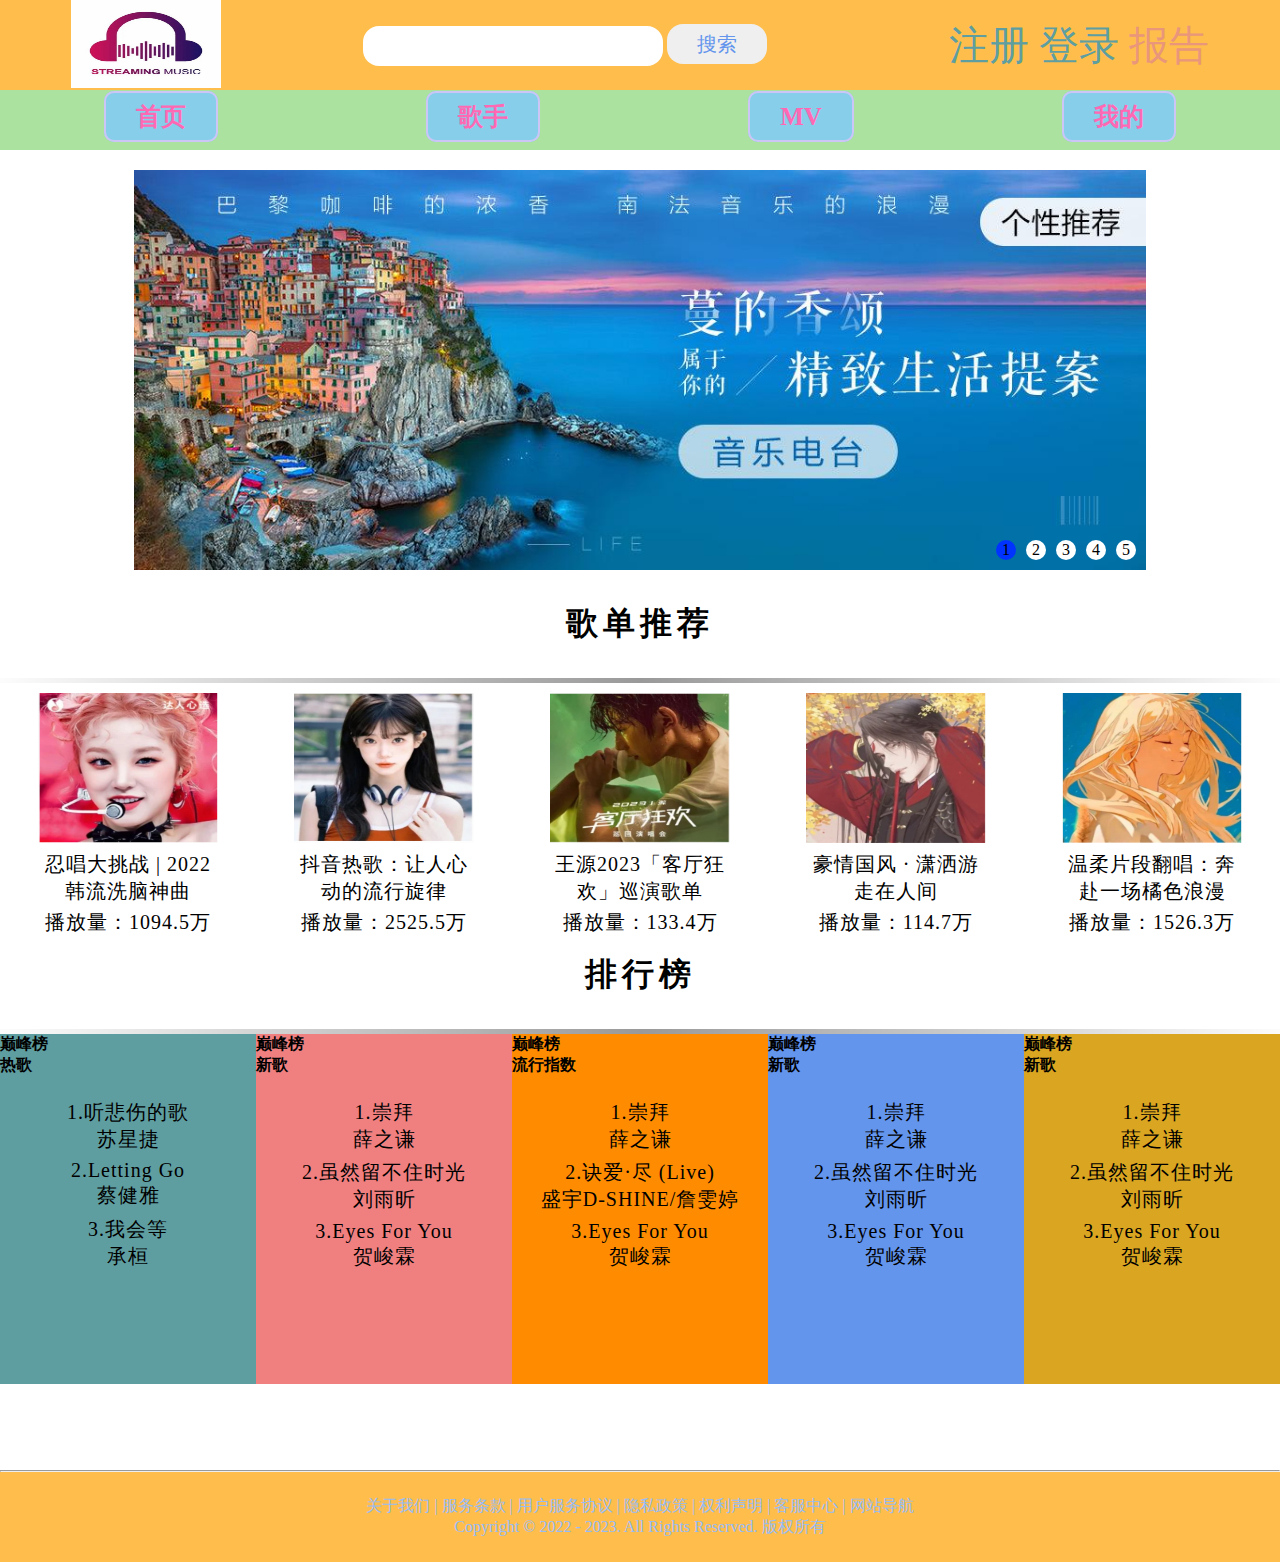
<file: index.html>
<!DOCTYPE html>
<html>
<head>
  <meta charset="utf-8">
  <title>个人音乐</title>
  <link rel="stylesheet" type="text/css" href="css/index.css"/>
  <style>
    
  </style>
</head>

<body>
  <div id="header">
    <div id="logo">
      <img src="images/logo.jpg" name="logo-image" width="150px" height="90px" />
    </div>
    <div id="search">
      <form target="_parent">
          <input type="text" name="word" style="width:300px; text-align: start; text-indent: 20px;" />
          <input type="submit" style="width:100px; color:cornflowerblue;font-family:'隶书';font-size: 20px;" value="搜索"/>
      </form>
    </div>
 
    <div id="operation">
        <a href="html/zhuce.html" target="_blank">注册</a>
        <a href="html/denglu.html" target="_blank">登录</a>
        <a href="html/baogao.html" target="_blank" style="color:darksalmon">报告</a>
        
    </div>

  </div>

  <div id="nav">
    <ul>
      <li><a href="html/zhuye.html">首页</a></li>
      <li><a href="html/geshou.html">歌手</a></li>
      <li><a href="html/mv.html">MV</a></li>
      <li><a href="html/my.html">我的</a></li>
    </ul>
  </div>


  <div id="content">
    <iframe src="html/lunbotu.html" width="100%" height="420px" frameborder="0px" scrolling="off"></iframe>
    <iframe src="html/zhuye.html" name="main" width="100%" height="900px" frameborder="0px" scrolling="on"></iframe>
  </div>
  <hr/>
  <div id="footer">
      <p>关于我们 | 服务条款 | 用户服务协议 | 隐私政策 | 权利声明 | 客服中心 | 网站导航</p>
      <p>Copyright © 2022 - 2023. All Rights Reserved. 版权所有</p>
  </div>
</body>

</html>
</file>
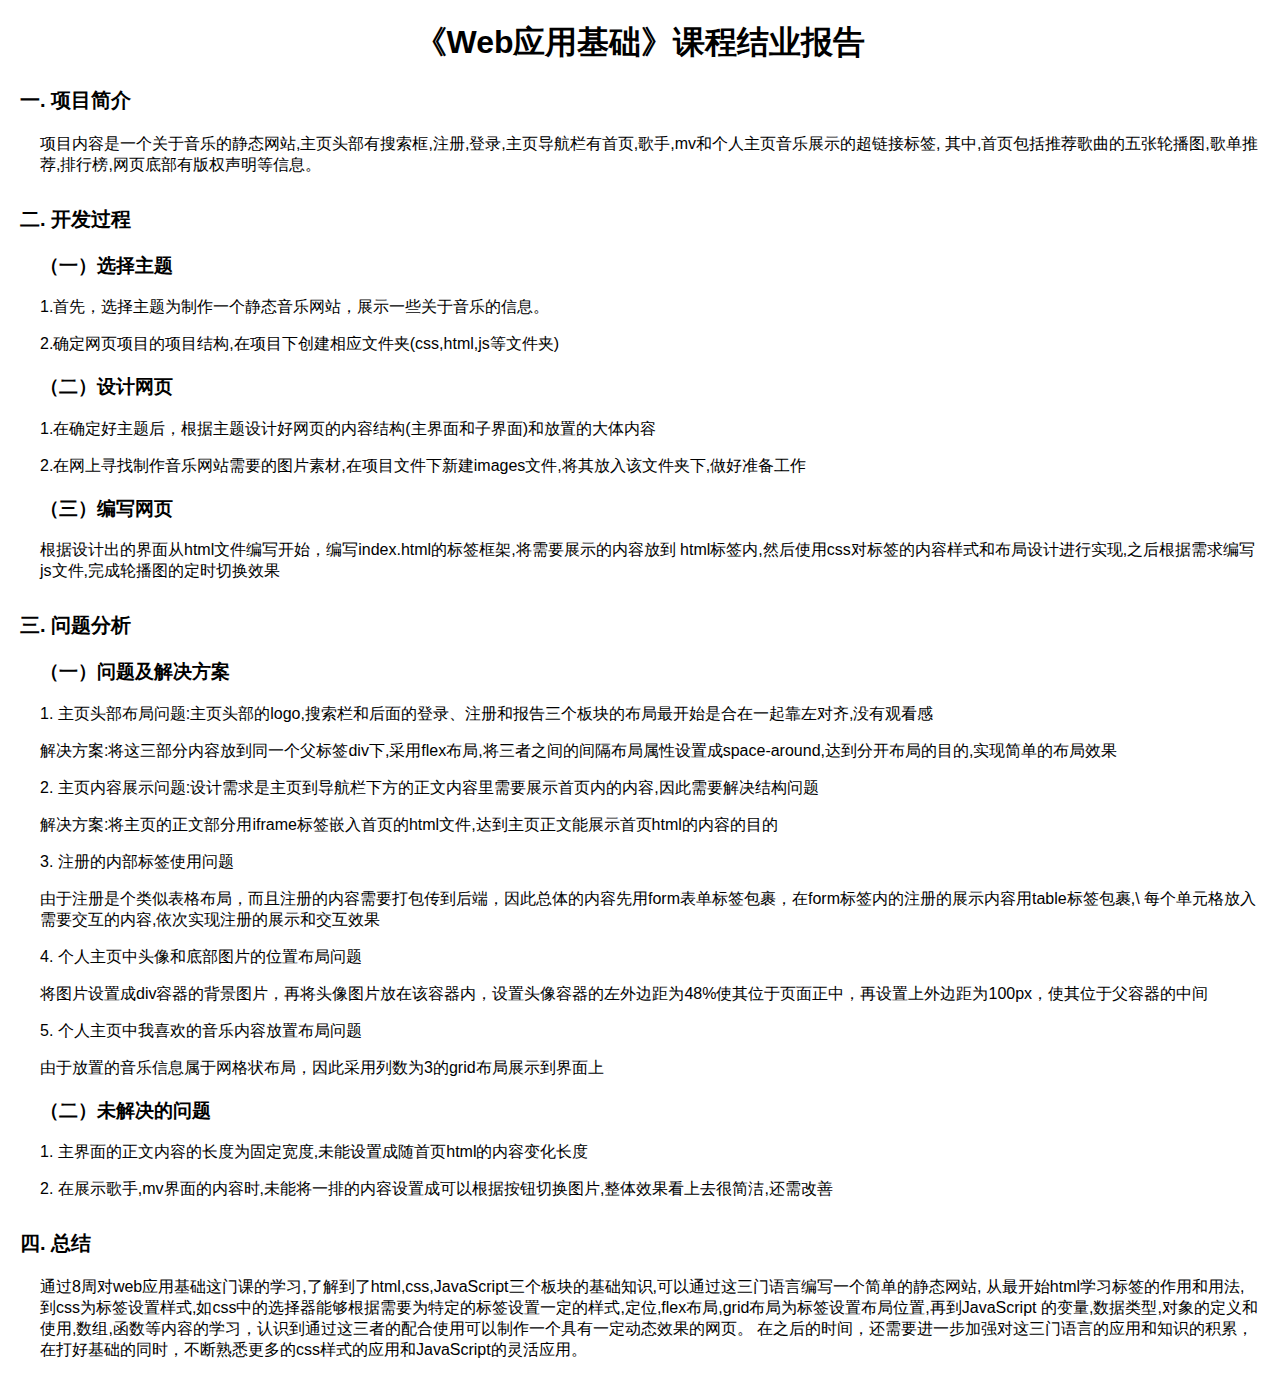
<file: html/baogao.html>
<!DOCTYPE html>
<html lang="en">
<head>
    <meta charset="UTF-8">
    <meta name="viewport" content="width=device-width, initial-scale=1.0">
    <title>《Web应用基础》课程结业报告</title>
    <style>
        body {
            font-family: Arial, sans-serif;
            margin: 20px;
        }
        h1 {
            text-align: center;
        }
        .section {
            margin-bottom: 30px;
        }
        .section-title {
            font-size: 20px;
            font-weight: bold;
            margin-bottom: 10px;
        }
        .section-content {
            margin-left: 20px;
        }
    </style>
</head>
<body>
    <!-- 报告需阐述：做的什么、开发过程、
        遇到的问题、如何解决、哪些未解决、
        总结（特别强调，对遇到问题的描述、
        如何解决的以及项目的总结
        是重点加分项）； -->
    <h1>《Web应用基础》课程结业报告</h1>

    <div class="section">
        <h2><div class="section-title">一. 项目简介</div></h2>
        <div class="section-content">
            <p>项目内容是一个关于音乐的静态网站,主页头部有搜索框,注册,登录,主页导航栏有首页,歌手,mv和个人主页音乐展示的超链接标签,
                其中,首页包括推荐歌曲的五张轮播图,歌单推荐,排行榜,网页底部有版权声明等信息。</p>
        </div>
    </div>

    <div class="section">
        <h2><div class="section-title">二. 开发过程</div></h2>
        <div class="section-content">
            <h3>（一）选择主题</h3>
            <p>1.首先，选择主题为制作一个静态音乐网站，展示一些关于音乐的信息。</p>
            <p>2.确定网页项目的项目结构,在项目下创建相应文件夹(css,html,js等文件夹)</p>
            <h3>（二）设计网页</h3>
            <p>1.在确定好主题后，根据主题设计好网页的内容结构(主界面和子界面)和放置的大体内容</p>
            <p>2.在网上寻找制作音乐网站需要的图片素材,在项目文件下新建images文件,将其放入该文件夹下,做好准备工作</p>
            <h3>（三）编写网页</h3>
            <p>根据设计出的界面从html文件编写开始，编写index.html的标签框架,将需要展示的内容放到
                html标签内,然后使用css对标签的内容样式和布局设计进行实现,之后根据需求编写js文件,完成轮播图的定时切换效果
            </p>
        </div>
    </div>   

    <div class="section">
        <h2><div class="section-title">三. 问题分析</div></h2>
        <div class="section-content">
            <h3>（一）问题及解决方案</h3>
            <p>1. 主页头部布局问题:主页头部的logo,搜索栏和后面的登录、注册和报告三个板块的布局最开始是合在一起靠左对齐,没有观看感</p>
            <p>解决方案:将这三部分内容放到同一个父标签div下,采用flex布局,将三者之间的间隔布局属性设置成space-around,达到分开布局的目的,实现简单的布局效果</p>
            <p>2. 主页内容展示问题:设计需求是主页到导航栏下方的正文内容里需要展示首页内的内容,因此需要解决结构问题</p>
            <p>解决方案:将主页的正文部分用iframe标签嵌入首页的html文件,达到主页正文能展示首页html的内容的目的</p>
            <p>3. 注册的内部标签使用问题</p>
            <p>由于注册是个类似表格布局，而且注册的内容需要打包传到后端，因此总体的内容先用form表单标签包裹，在form标签内的注册的展示内容用table标签包裹,\
                每个单元格放入需要交互的内容,依次实现注册的展示和交互效果
            </p>
            <p>4. 个人主页中头像和底部图片的位置布局问题</p>
            <p>将图片设置成div容器的背景图片，再将头像图片放在该容器内，设置头像容器的左外边距为48%使其位于页面正中，再设置上外边距为100px，使其位于父容器的中间</p>
            <p>5. 个人主页中我喜欢的音乐内容放置布局问题</p>
            <p>由于放置的音乐信息属于网格状布局，因此采用列数为3的grid布局展示到界面上</p>

            <h3>（二）未解决的问题</h3>
            <p>1. 主界面的正文内容的长度为固定宽度,未能设置成随首页html的内容变化长度</p>
            <p>2. 在展示歌手,mv界面的内容时,未能将一排的内容设置成可以根据按钮切换图片,整体效果看上去很简洁,还需改善</p>

        </div>
    </div>   
    
    <div class="section">
        <h2><div class="section-title">四. 总结</div></h2>
        <div class="section-content">
            <p>通过8周对web应用基础这门课的学习,了解到了html,css,JavaScript三个板块的基础知识,可以通过这三门语言编写一个简单的静态网站,
                从最开始html学习标签的作用和用法,到css为标签设置样式,如css中的选择器能够根据需要为特定的标签设置一定的样式,定位,flex布局,grid布局为标签设置布局位置,再到JavaScript
                的变量,数据类型,对象的定义和使用,数组,函数等内容的学习，认识到通过这三者的配合使用可以制作一个具有一定动态效果的网页。
                在之后的时间，还需要进一步加强对这三门语言的应用和知识的积累，在打好基础的同时，不断熟悉更多的css样式的应用和JavaScript的灵活应用。
            </p>
        </div>
    </div>   
    
</body>
</html>
</file>
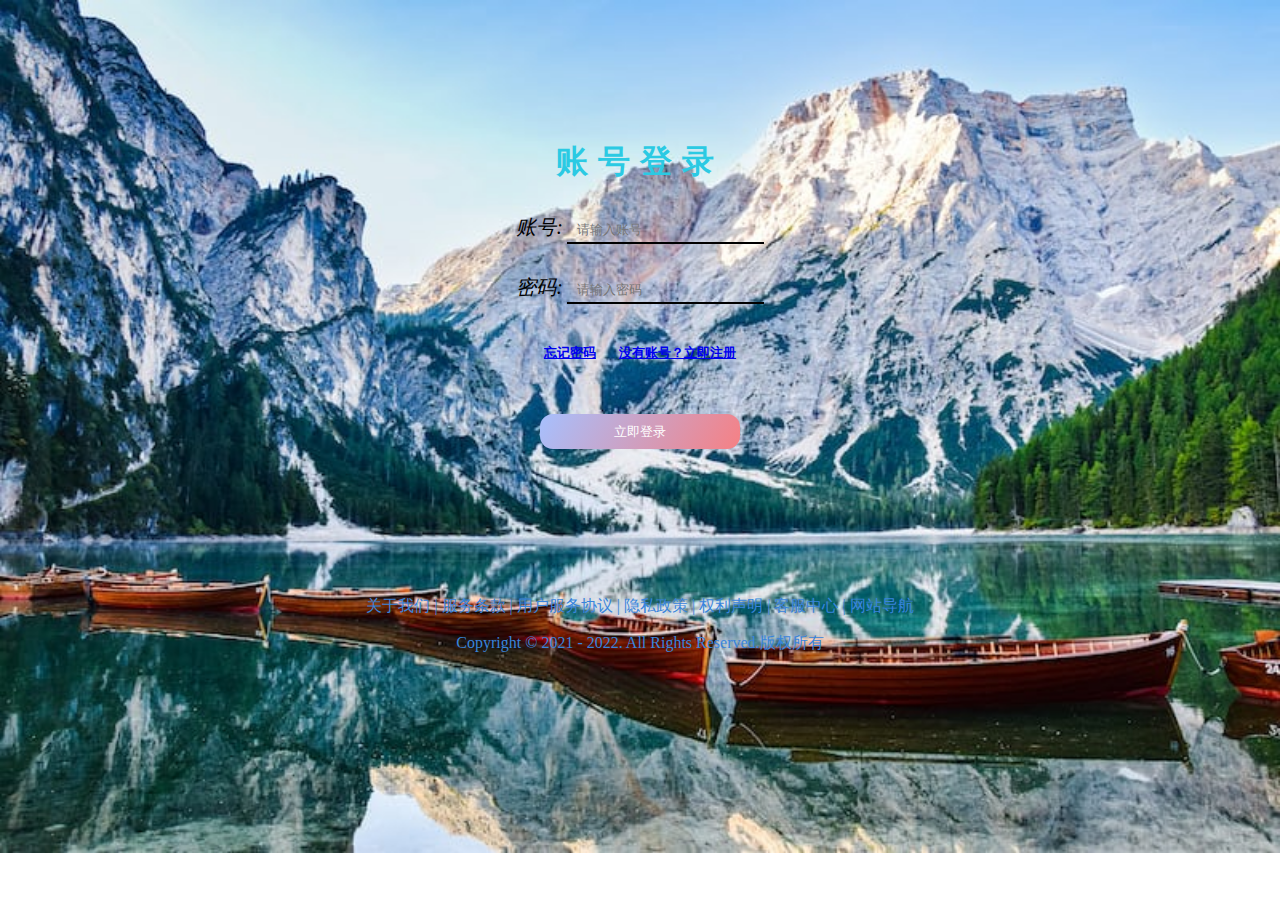
<file: html/denglu.html>
<!DOCTYPE html>
<html>
	<head>
		<meta charset="utf-8" />
		<title>登录</title>
		<link rel="stylesheet" type="text/css" href="../css/denglu.css"/>
	</head>
	<body>
		<div id="login-box">
		  <h1>账号登录</h1>
			<div class="input-box">
				<i class="iconfont">账号:</i>
				
				<input type="text" placeholder="请输入账号" />
			</div>
			<div class="input-box">
				<i class="iconfont">密码:</i>
				<input type="password" placeholder="请输入密码" />
			</div>
            <div><br/>
           <h5> <a href="zhuce.html">忘记密码</a> &nbsp; &nbsp; &nbsp;
            <a href="zhuce.html">没有账号？立即注册</a></h5>
            </div>
			<button>立即登录</button>
		</div>
        <div id="footer">
        <p>关于我们 | 服务条款 | 用户服务协议 | 隐私政策 | 权利声明 | 客服中心 | 网站导航</p>
		<p>Copyright © 2021 - 2022. All Rights Reserved.版权所有</p>
</div>
		
</body>
</html>
</file>
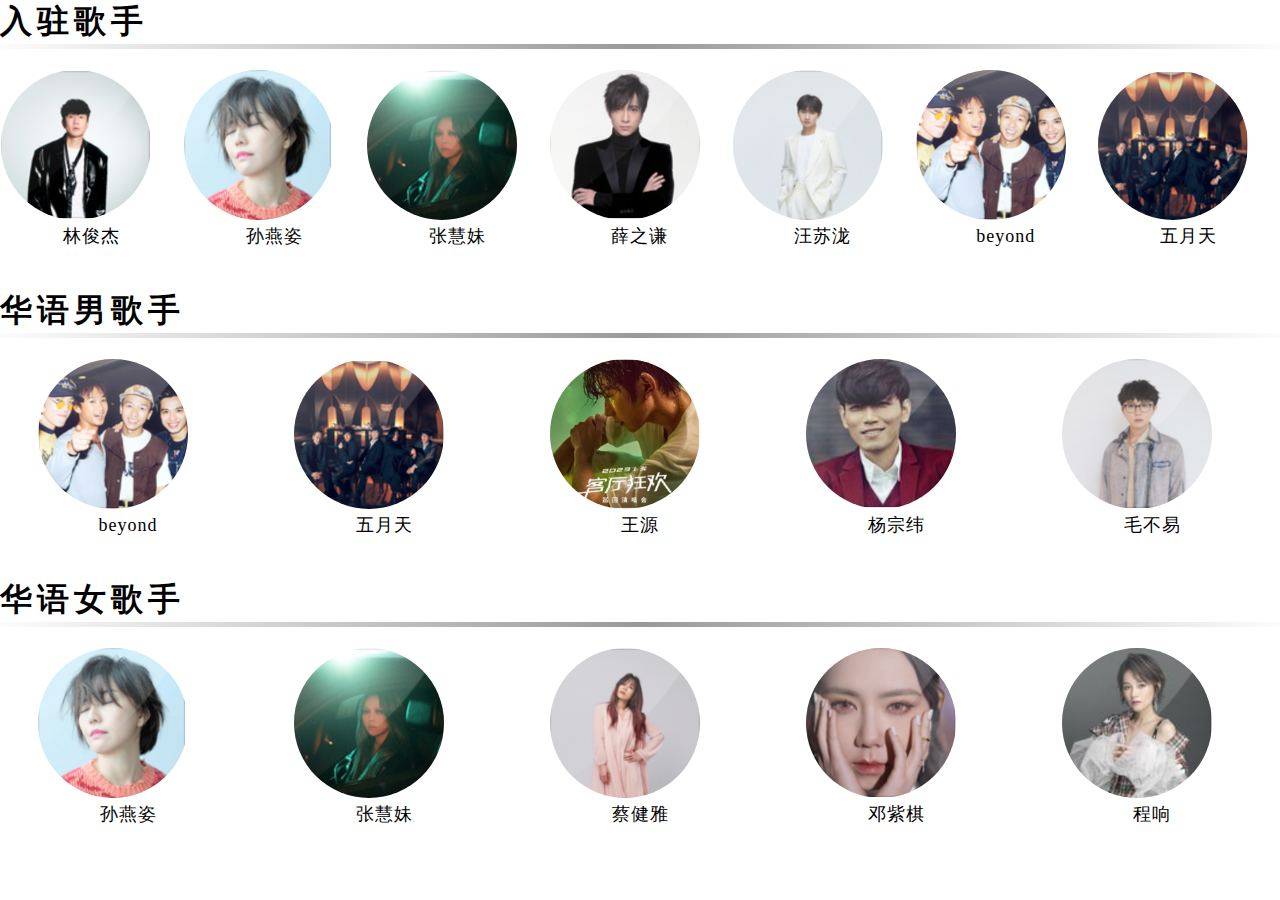
<file: html/geshou.html>
<!DOCTYPE html>
<html>
	<head>
		<meta charset="utf-8">
		<title>歌手</title>
		<link rel="stylesheet" type="text/css" href="../css/geshou.css"/>
	
	<body> 
		<hr class="hr2"/>
		<p><h1 class="title">入驻歌手</h1></p>

		<hr class="hr1"/>
		<div class="box">
			<div class="son"> <img src=" ../images/林俊杰.png"><p>林俊杰</p></div>
			<div class="son"> <img src=" ../images/孙燕姿.png"><p>孙燕姿</p></div>
			<div class="son"> <img src=" ../images/张慧妹.png"><p>张慧妹</p></div>
			<div class="son"> <img src=" ../images/薛之谦.png"><p>薛之谦</p></div>
			<div class="son"> <img src=" ../images/汪苏泷.png"><p>汪苏泷</p></div>
			<div class="son"> <img src=" ../images/beyond.png"><p>beyond</p></div>
			<div class="son"> <img src=" ../images/五月天.png"><p>五月天</p></div>

			
		</div>
		<br/>
		<p><h1>华语男歌手</h1></p>
		<hr class="hr1"/>
		<div class="box">
			<div class="son"> <img src=" ../images/beyond.png"><p>beyond</p></div>
			<div class="son"> <img src=" ../images/五月天.png"><p>五月天</p></div>
			<div class="son"> <img src=" ../images/王源.png"><p>王源</p></div>
			<div class="son"> <img src=" ../images/杨宗纬.png"><p>杨宗纬</p></div>
			<div class="son"> <img src=" ../images/毛不易.png"><p>毛不易</p></div>
		</div>
		<br/>
		<p><h1>华语女歌手</h1></p>
		<hr class="hr1"/>
		<div class="box">
			<div class="son"> <img src=" ../images/孙燕姿.png"><p>孙燕姿</p></div>
			<div class="son"> <img src=" ../images/张慧妹.png"><p>张慧妹</p></div>
			<div class="son"> <img src=" ../images/蔡健雅.png"><p>蔡健雅</p></div>
			<div class="son"> <img src=" ../images/邓紫棋.png"><p>邓紫棋</p></div>
			<div class="son"> <img src=" ../images/程响.png"><p>程响</p></div>
		</div>
	</body>
</html>
</file>
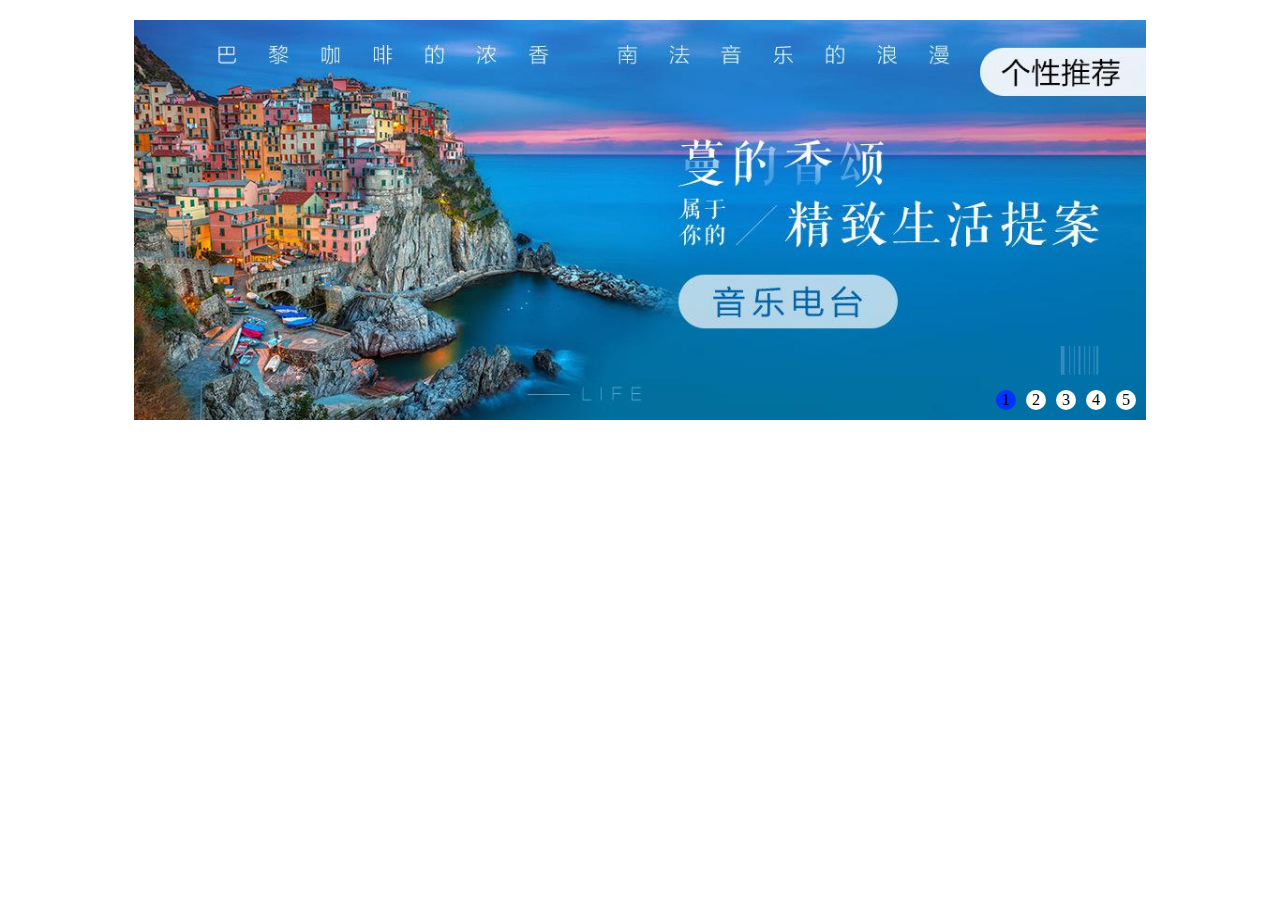
<file: html/lunbotu.html>
<!DOCTYPE html>
<html lang="en">
<head>
    <meta charset="UTF-8">
    <title>轮播图</title>
<link rel="stylesheet" type="text/css" href="../css/lunbotu.css"/>
<!-- <script src="../js/a.js" type="text/javascript" charset="utf-8"></script> -->
</head>
<body>
<div class="all" id="box">
    <div class="screen">
        <ul>
            <li><img src="../images/01.jpg" alt=""></li>
            <li><img src="../images/02.jpg" alt=""></li>
            <li><img src="../images/03.jpg" alt=""></li>
            <li><img src="../images/04.jpg" alt=""></li>
            <li><img src="../images/05.jpg" alt=""></li>
        </ul>
        <ol>

        </ol>
    </div>
    <div id="arr">
        <span id="left">&lt;</span>
        <span id="right">&gt;</span>
    </div>
</div>

<script>
    function my$(id) {
        return document.getElementById(id)
    }
    // 获取外面的div
    var box = my$("box");
    // 获取相框
    var screen = box.children[0];
    // 获取相框的宽度
    var imgWidth = screen.offsetWidth;
    // 获取ul
    var ulObj = screen.children[0];
    // 获取ul中的所有的li
    var list = ulObj.children;
    // 获取ol
    var olObj = screen.children[1];
    // 焦点div
    var arr = my$("arr");

    var pic = 0; // 全局变量
    // 创建小按钮 -- 根据ul中的li个数
    for (var i = 0; i < list.length; i++) {
        // 创建li标签，加入到ol中
        var liObj = document.createElement("li");
        olObj.appendChild(liObj);
        liObj.innerHTML = (i + 1);
        // 在每个ol中的li标签上 添加一个自定义属性，存储索引值
        liObj.setAttribute("index", i);

        // 注册鼠标进入事件
        liObj.onmouseover = function () {
            // 先去掉所有的ol中的li的背景颜色
            for (var j = 0; j < olObj.children.length; j++) {
                olObj.children[j].removeAttribute("class");
            }
            // 设置当前鼠标进来的li的背景颜色
            this.className = "current";

            // 获取鼠标进入的li的当前索引值
            pic = this.getAttribute("index");
            // 移动ul
            animate(ulObj, -pic * imgWidth);
        }; // end onmouseover
    } // end for

    // 设置ol中第一个li有背景颜色
    olObj.children[0].className = "current";

    // 克隆一个ul中第一个li，加入到ul中的最后 === 克隆
    ulObj.appendChild(ulObj.children[0].cloneNode(true));

    // 自动播放
    var timeId = setInterval(clickHandle, 3000);
    // 鼠标进入到box的div显示左右焦点的div
    box.onmouseover = function () {
        arr.style.display = "block";
        // 鼠标进入废掉值钱的定时器
        clearInterval(timeId);
    };
    // 鼠标离开到box的div隐藏左右焦点的div
    box.onmouseout = function () {
        arr.style.display = "none";
        // 鼠标离开自动播放
        timeId = setInterval(clickHandle, 3000);
    };
    // 右边按钮
    my$("right").onclick = clickHandle;

    function clickHandle() {
        // 如果pic的值是55，恰巧是ul中的li的个数-1的值，此时页面显示第六个图片，而用户
        // 会认为是第一个图
        // 所以，如果用户再次点击按钮，用户应该看到第二个图片
        if (pic == list.length - 1) {
            // 如何从第6个图，跳转到第一个图
            pic = 0; // 先设置pic=0
            ulObj.style.left = 0 + "px";//把ul的位置还原成开始的默认位置
        }
        pic++; // 立刻设置pic加1，那么此时用户就会看到第二个图片了
        animate(ulObj, -pic * imgWidth);
        // pic从0的值加1之后，pic的值是1， 然后ul移动出去一个图片
        // 如果pic == 5说明，此时显示第6个图（内容是第一张图片），第一个小按钮有颜色
        if (pic == list.length - 1) {
            // 去掉第5个按钮颜色
            olObj.children[olObj.children.length - 1].className = "";
            // 第一个按钮颜色设置上
            olObj.children[0].className = "current";
        } else {
            // 去除所有的小按钮的背景颜色
            for (var i = 0; i < olObj.children.length; i++) {
                olObj.children[i].removeAttribute("class");
            }
            olObj.children[pic].className = "current";

        }
    };
    // 左边按钮
    my$("left").onclick = function () {
        if (pic == 0) {
            pic = 5;
            ulObj.style.left = -pic * imgWidth + "px";

        }
        pic--;
        animate(ulObj, -pic * imgWidth);
        // 设置小按钮的颜色 -- 所有的小按钮干掉颜色
        for (var i = 0; i < olObj.children.length; i++) {
            olObj.children[i].removeAttribute("class");
        }
        // 当前的pic索引对应的按钮设置颜色
        olObj.children[pic].className = "current";
    };

    function animate(element, target) {
        // 先清理定时器，确保无论点击多少下都只有一个定时器运行
        clearInterval(element.timeId);
        element.timeId = setInterval(function () {
            // 获取当前元素存在的位置
            var current = element.offsetLeft;
            // 定义步数
            var step = 10;
            step = current < target ? step : -step;
            current += step;
            // 判断目标步数减去当前步数是否大于步数
            if (Math.abs(target - current) > Math.abs(step)) {
                element.style.left = current + "px";
            } else {
                // 清理定时器
                clearInterval(element.timeId);
                element.style.left = target + "px";
            }
        }, 10)
    }


</script>
</body>
</html>
</file>
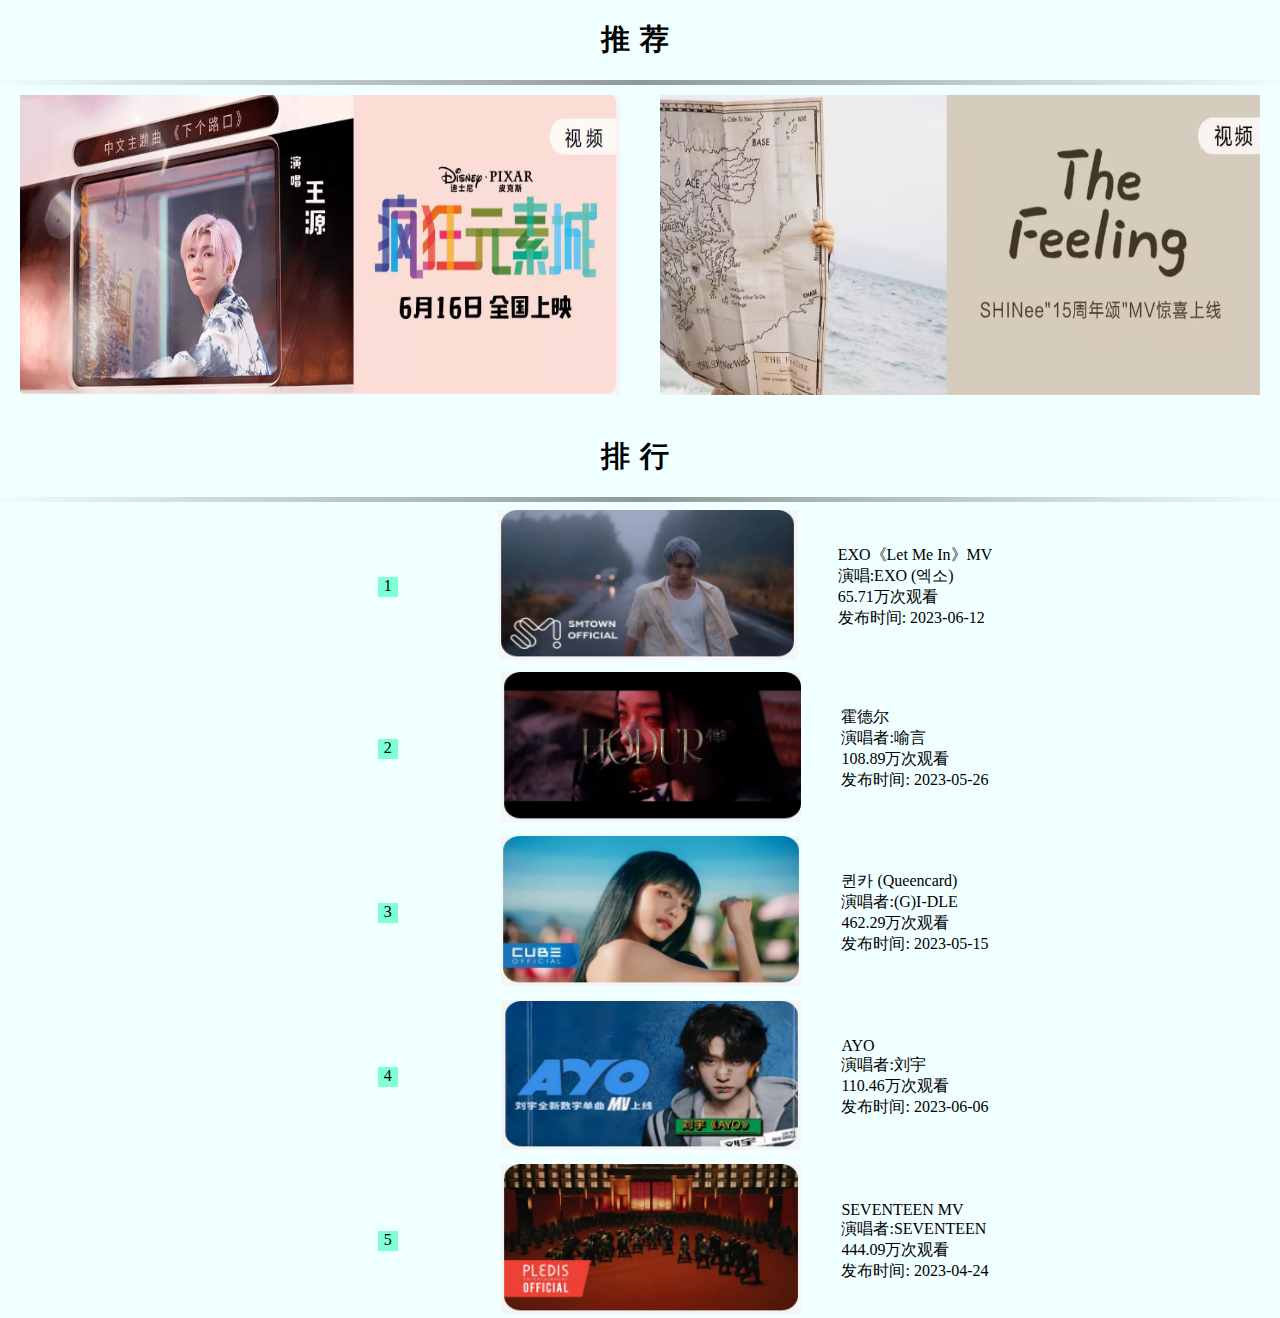
<file: html/mv.html>
<!DOCTYPE html>
<html>
	<head>
		<meta charset="utf-8">
		<title>MV</title>
		<link rel="stylesheet" type="text/css" href="../css/mv.css"/>
	<body> 
		<p><h1>推荐</h1></p>
		<hr class="hr1"/>
		<div class="box-introduction">
			<div><img src="../images/MV1.png" alt="picture"></div>
			<div><img src="../images/MV2.png" alt="picture"></div>
		</div>
		<br/>
		<p><h1>排行</h1></p>
		<hr class="hr1"/>
		<div class="rank-wrapper">

			<div class="grade">1</div>
			<div class="content">
				<div class="content-img-div"><img src="../images/r1.png" alt="r1.png"></div>
				<div>
					<p>EXO《Let Me In》MV</p>
					<p>演唱:EXO (엑소)</p>
					<p>65.71万次观看</p>
					<p>发布时间: 2023-06-12</p>
				</div>
			</div>

			<div class="grade">2</div>
			<div class="content">
				<div class="content-img-div"><img src="../images/r2.png" alt="r1.png"></div>
				<div>
					<p>霍德尔</p>
					<p>演唱者:喻言</p>
					<p>108.89万次观看</p>
					<p>发布时间: 2023-05-26</p>
				</div>
			</div>

			<div class="grade">3</div>
			<div class="content">
				<div class="content-img-div"><img src="../images/r3.png" alt="r1.png"></div>
				<div>
					<p>퀸카 (Queencard)</p>
					<p>演唱者:(G)I-DLE</p>
					<p>462.29万次观看</p>
					<p>发布时间: 2023-05-15</p>
				</div>
			</div>

			<div class="grade">4</div>
			<div class="content">
				<div class="content-img-div"><img src="../images/r4.png" alt="r1.png"></div>
				<div>
					<p>AYO</p>
					<p>演唱者:刘宇</p>
					<p>110.46万次观看</p>
					<p>发布时间: 2023-06-06</p>
				</div>
			</div>

			<div class="grade">5</div>
			<div class="content">
				<div class="content-img-div"><img src="../images/r5.png" alt="r1.png"></div>
				<div>
					<p>SEVENTEEN MV</p>
					<p>演唱者:SEVENTEEN</p>
					<p>444.09万次观看</p>
					<p>发布时间: 2023-04-24</p>
				</div>
			</div>

			
		</div>
	</div>
	</body>
</html>
</file>
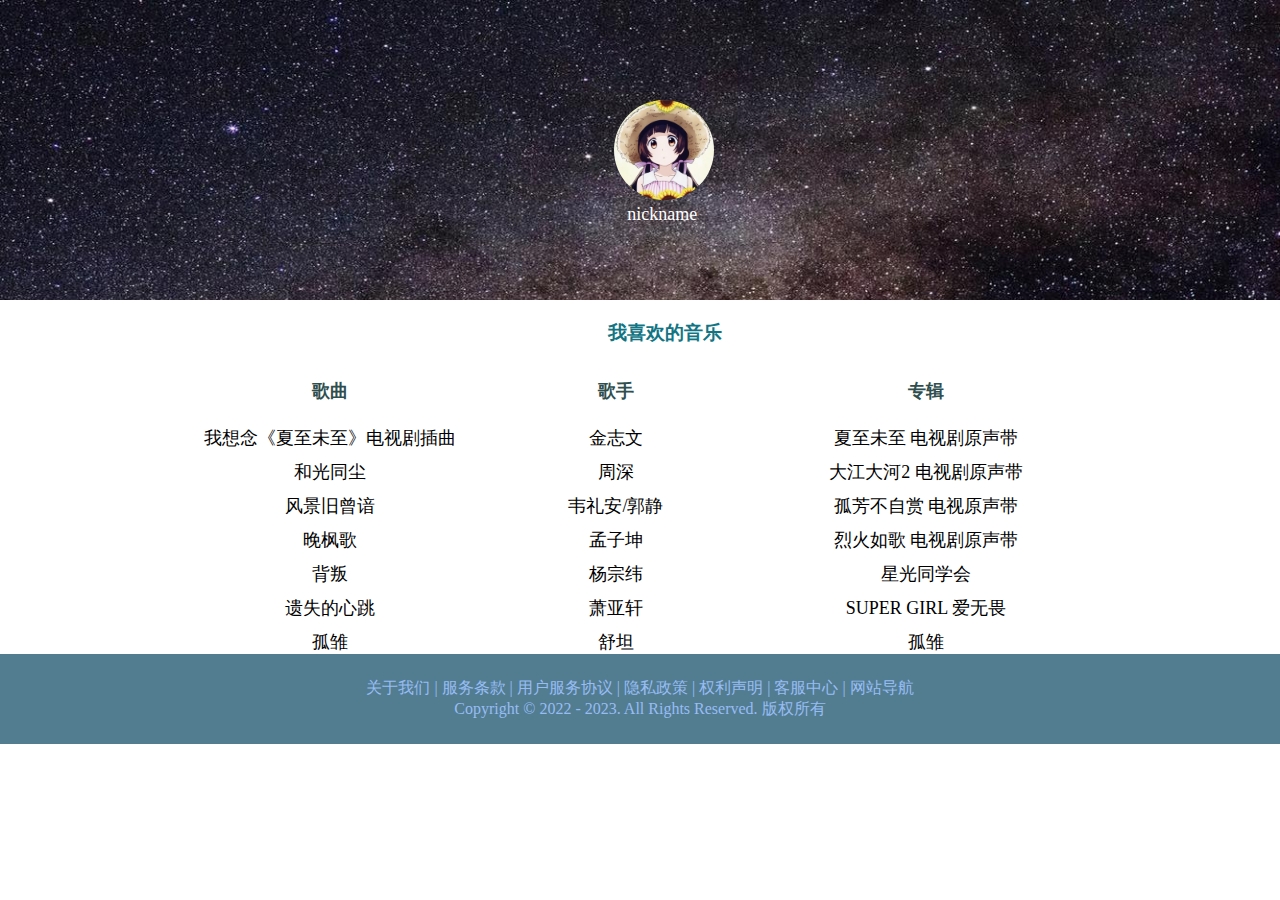
<file: html/my.html>
<!DOCTYPE html>
<html>
	<link rel="stylesheet" type="text/css" href="../css/my.css"/>
	<head>
		<meta charset="utf-8">
		<title>我的</title>

	</head>
	<body>
		<div class="head">
			<div>
				<img class="picture" src="../images/头像.jpg" alt="头像">
				<p>nickname</p>
			</div>
		</div>
		<div class="content">
			<div class="title-love">我喜欢的音乐</div>
			<div class="item-box">
					<div class="title-item">歌曲</div>
					<div class="title-item">歌手</div>
					<div class="title-item">专辑</div>

					<div class="song-item">我想念《夏至未至》电视剧插曲</div>
					<div class="song-item">金志文</div>
					<div class="song-item">夏至未至 电视剧原声带</div>

					<div class="song-item">和光同尘</div>
					<div class="song-item">周深</div>
					<div class="song-item">大江大河2 电视剧原声带</div>

					<div class="song-item">风景旧曾谙</div>
					<div class="song-item">韦礼安/郭静</div>
					<div class="song-item">孤芳不自赏 电视原声带</div>

					<div class="song-item">晚枫歌</div>
					<div class="song-item">孟子坤</div>
					<div class="song-item">烈火如歌 电视剧原声带</div>

					<div class="song-item">背叛</div>
					<div class="song-item">杨宗纬</div>
					<div class="song-item">星光同学会</div>

					<div class="song-item">遗失的心跳</div>
					<div class="song-item">萧亚轩</div>
					<div class="song-item">SUPER GIRL 爱无畏</div>

					<div class="song-item">孤雏</div>
					<div class="song-item">舒坦</div>
					<div class="song-item">孤雏</div>
			</div>
		</div>
		<div class="footer">
			<p>关于我们 | 服务条款 | 用户服务协议 | 隐私政策 | 权利声明 | 客服中心 | 网站导航</p>
			<p>Copyright © 2022 - 2023. All Rights Reserved. 版权所有</p>
		</div>
	</body>
</html>
</file>
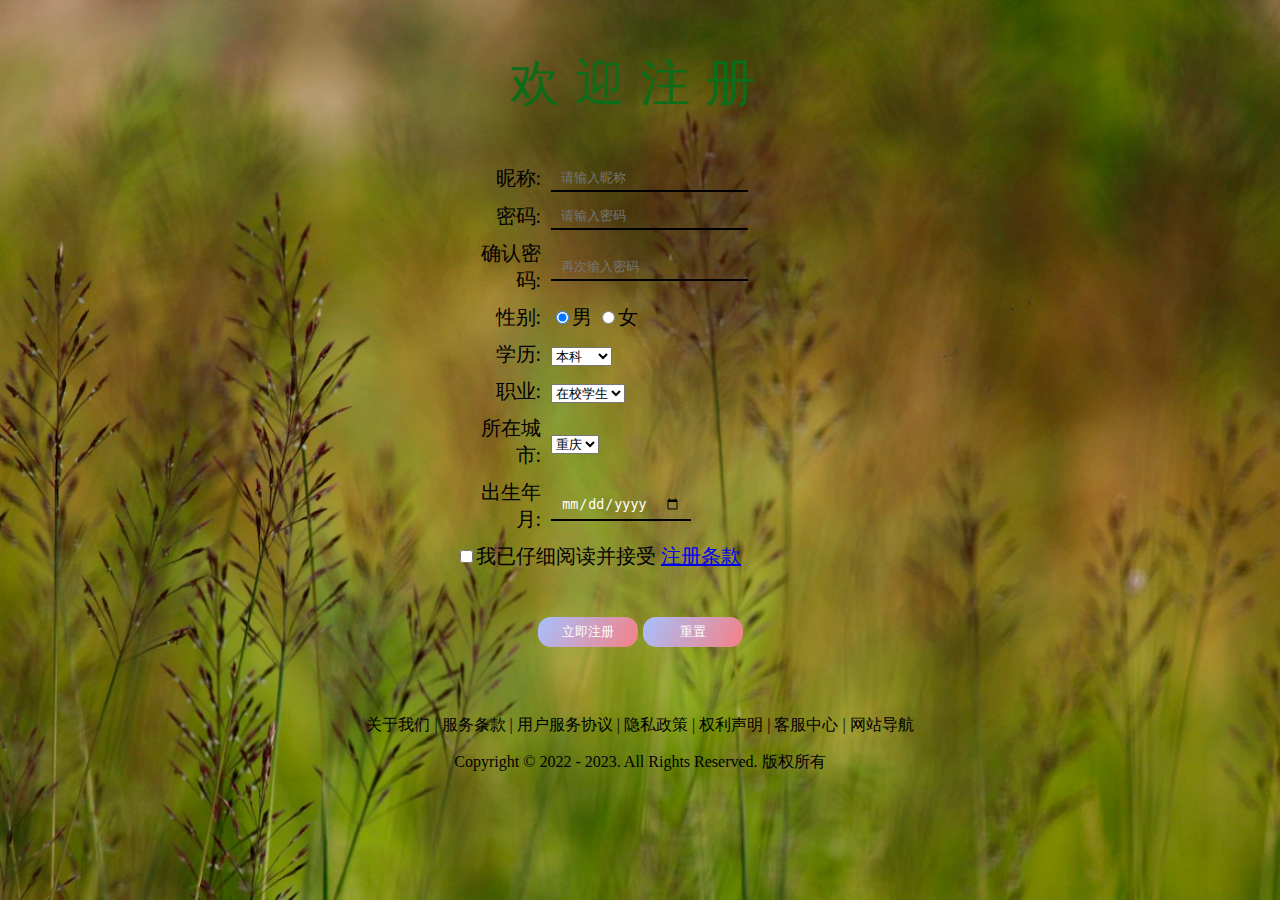
<file: html/zhuce.html>
<!DOCTYPE html>
<html>
<head>
<meta http-equiv="Content-Type" content="text/html; charset=UTF-8">
<title>注册</title>
<link rel="stylesheet" type="text/css" href="../css/zhuce.css"/>
</head>
<body>
	<div id="header">
    <p>欢迎注册</p>
  </div>

  <div id="box">
  <form>
      <table cellpadding="4">
    <tr>
      <td ALIGN=RIGHT>昵称:</td>
      <td ALIGN=LEFT><input type="text" placeholder="请输入昵称">
    </td></tr>
    <tr>
        <td ALIGN=RIGHT>密码:</td>
        <td ALIGN=LEFT><input type="password" placeholder="请输入密码"></td>
    </tr>
    <tr>
        <td ALIGN=RIGHT>确认密码:</td>
        <td ALIGN=LEFT><input type="password" placeholder="再次输入密码"></td>
    </tr>
<br>

<tr>
	<td ALIGN=RIGHT>性别:</td>
	<td><input type="radio" name="sex" value="man" checked>男
		<input type="radio" name="sex" value="woman">女</td>
</tr>

<tr>
<td ALIGN=RIGHT>学历:</td>
    <td>
        <select name="city">
        <option value="benke">本科</option>
        <option value="dazhuani">大专</option>
        <option value="yanjiusheng">研究生</option>
        </select>
    </td>
</tr>
<tr>
<td ALIGN=RIGHT>职业:</td>
<td>
<select name="occupation">
  <option value="student">在校学生</option>
  <option value="social_people">在职人员</option>
</select>
</td>
</tr>
                      
<tr>
  <td ALIGN=RIGHT>所在城市:</td>
  <td>
  <select name="city">
    <option value="chongqing">重庆</option>
    <option value="shanghai">上海</option>
    <option value="guangzhou">广州</option>
    <option value="hangzhou">杭州</option>
    <option value="tianjin">天津</option>
  </select>
  </td>
</tr>

  <tr>
    <td ALIGN=RIGHT>出生年月:
    <td><input type="date" name="date"></input></td>
  </tr>
                        
                       
    <tr>
      <td colspan="2">
        <input type="checkbox" name="accept" value="accept">我已仔细阅读并接受 <a href="#">注册条款</a>
      </td>
    </tr>
    
    <tr>
        <td height="103" colspan="3" ALIGN="center">
        <button>立即注册</button>
        <button>重置</button></td>
    </tr>
  </table>
  </form>
  
</div>
  <div id="footer">
    <p>关于我们 | 服务条款 | 用户服务协议 | 隐私政策 | 权利声明 | 客服中心 | 网站导航</p>
    <p>Copyright © 2022 - 2023. All Rights Reserved. 版权所有</p>
  </div>
</body>
</html>
</file>
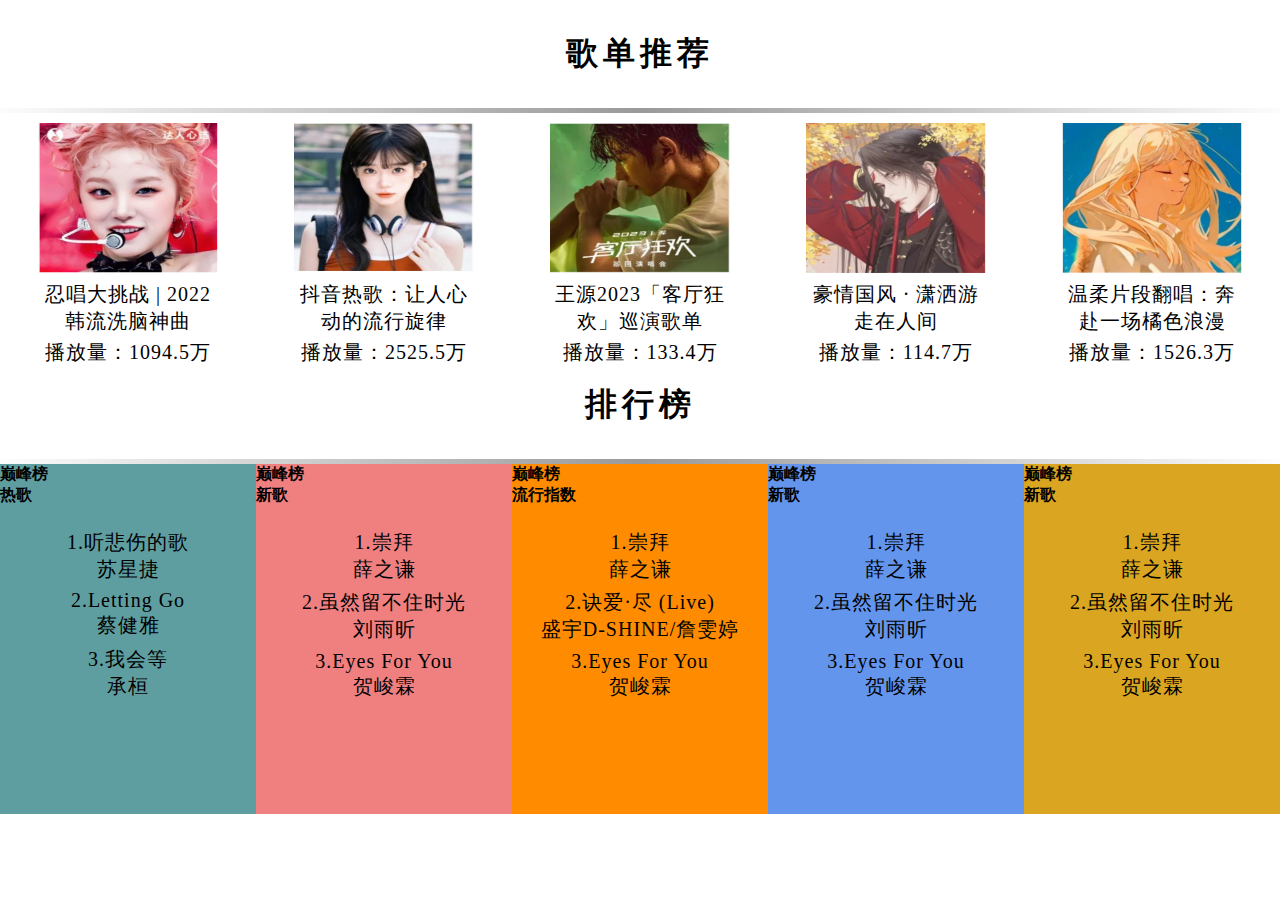
<file: html/zhuye.html>
<!DOCTYPE html>
<html>
	<head>
		<meta charset="utf-8">
		<title>主页</title>
		<link rel="stylesheet" type="text/css" href="../css/zhuye.css"/>
	
	<body> 
		<p><h1>歌单推荐</h1></p>
		<hr class="hr1"/>
		<div class="box">
			<div class="son"><img src="../images/达人必选.png"><p>忍唱大挑战 | 2022韩流洗脑神曲</p><p>播放量：1094.5万</p></div>
			<div class="son"><img src="../images/抖音热歌.png"><p>抖音热歌：让人心动的流行旋律</p><p>播放量：2525.5万</p></div>
			<div class="son"><img src="../images/王源.png"><p>王源2023「客厅狂欢」巡演歌单</p><p>播放量：133.4万</p></div>
			<div class="son"><img src="../images/国风.png"><p>豪情国风 · 潇洒游走在人间</p><p>播放量：114.7万</p></div>
			<div class="son"><img src="../images/温柔.png"><p>温柔片段翻唱：奔赴一场橘色浪漫</p><p>播放量：1526.3万</p></div>
		</div>
		<br/>
		<p><h1>排行榜</h1></p>
		<hr class="hr1"/>
		<div class="box" class="rank-box" style="height:350px">
			<div class="son1" style="background-color: cadetblue;width: 20%;"> 
				<h4>巅峰榜<br>热歌</h4>
				<br>
				<div>
					<p>1.听悲伤的歌 <br> 苏星捷</p>
					<p>2.Letting Go <br> 蔡健雅</p>
					<p>3.我会等 <br> 承桓</p>
				</div>
			</div>
			<div  class="son1" style="background-color:lightcoral;width: 20%;">
				<h4>巅峰榜<br>新歌</h4>
				<br>
				<div>
					<p>1.崇拜 <br> 薛之谦</p>
					<p>2.虽然留不住时光 <br> 刘雨昕</p>
					<p>3.Eyes For You <br> 贺峻霖</p>
				</div>
			</div>
			<div  class="son1" style="background-color:darkorange;width: 20%;">
				<h4>巅峰榜<br>流行指数</h4>
				<br>
				<div>
					<p>1.崇拜 <br> 薛之谦</p>
					<p>2.诀爱·尽 (Live) <br> 盛宇D-SHINE/詹雯婷</p>
					<p>3.Eyes For You <br> 贺峻霖</p>
					
				</div>
			</div>
			<div  class="son1" style="background-color:cornflowerblue;width: 20%;">
				<h4>巅峰榜<br>新歌</h4>
				<br>
				<div>
					<p>1.崇拜 <br> 薛之谦</p>
					<p>2.虽然留不住时光 <br> 刘雨昕</p>
					<p>3.Eyes For You <br> 贺峻霖</p>
				</div>
			</div>
			<div  class="son1" style="background-color:goldenrod;width: 20%;">
				<h4>巅峰榜<br>新歌</h4>
				<br>
				<div>
					<p>1.崇拜 <br> 薛之谦</p>
					<p>2.虽然留不住时光 <br> 刘雨昕</p>
					<p>3.Eyes For You <br> 贺峻霖</p>
				</div>
			</div>
		</div>

</html>
</file>
<file: css/index.css>
* {
		    margin: 0;
		    padding: 0;
			box-sizing: border-box;
		}
		#header{
			width:100%;
			height:90px;
			margin:0 auto;
			background-color:#ffa200b3;;
			display:flex;
			justify-content: space-around;
			align-items: center;
		}
		#search input {
			border-radius:16px;
			border-style:none;
			text-align: center;
			height:40px;
		}
			
		#operation{
			width:300px;
			display: flex;
			justify-content:end;
			gap:10px;
		}
		#operation a{
			text-decoration: none;
			font-family: "华文新魏";
			font-size: 40px;
			color:cadetblue;
			transition: 0.5s;
		}
		#operation a:hover{
			color:coral;
		}

		#nav{
			width:100%;
			height: 60px;
			text-align: center;
			display: flex;
			align-items: center;
			background-color: #ace2a0;
		}
		#nav ul{
			display: flex;
			width:100%;
			justify-content: space-around;
			align-items: center;
		}
		#nav ul li{
			list-style-type: none;

		}
		#nav ul li a{
			font-family: "楷体";
			font-size: 25px;
			font-weight: bold;
			color:hotpink;
			height:10px;
			line-height:10px;
			padding:10px 30px;
			text-decoration:none;
			border:2px solid #ccc6f6;
			transition: 0.5s;
			border-radius: 10px;
			background-color: skyblue;
		}

		#nav ul li a:hover{
			background-color:#67ad59;
			color:#FFFF00;
			text-align:center;
			border:0px;
		}
		
		#content{
			width:100%;
			background-color:#FFFFFF;
		}
		#content iframe{
			display: flex;
			flex-direction: column;
		}
		#footer{
			background-color:#ffa200b3;
			color:#97bcf4;
			display: flex;
			flex-direction: column;
			justify-content: center;
			align-items: center;
			width: 100%;
			height: 90px;
		}
</file>
<file: css/denglu.css>
body{
	background-image:url(../images/denglu-bg.jpg);
	background-repeat: no-repeat;
	background-size:100%;
}
#login-box{
	border-radius: 13px;
	text-align: center;
	margin: 0px auto;
	margin-top: 80px;
	width: 400px;
	height: 500px;
}

#login-box h1{
	padding-top: 60px;
	color:#2bcae3;
	letter-spacing: 10px;
	margin-bottom: 20px;
}

#login-box .input-box{
	margin-top: 30px;
}
#login-box .input-box input{
	border: none;
	background: none;
	border-bottom:#000 2px solid;
	padding: 5px 10px;
	outline: none;
	color: #FFFFFF;
}

#login-box button{
	line-height:30px;
	margin-top: 30px;
	width: 200px;
	height: 35px;
	border-radius:13px ;
	outline: none;
	border: none;
	background-image: linear-gradient(120deg, #a6c0fe 0%, #f68084 100%);
	color: #FFFFFF;
}

#login-box button:hover{
	background-image: linear-gradient(to top, #30cfd0 0%, #330867 100%);
}
#login-box .input-box i{
	color:#000;
	font-size:20px;
}

h5{
	color:#03F;
	}
.iconfont {
  font-family: "楷体" ;
  font-size: 16px;
}

#header{
	background-color: rgba(255,255,255,0.5);
	width: 100%;
	height: 50px;	
	}
	
#footer{
	text-align:center;
	color:#3884dc;	
}
</file>
<file: css/geshou.css>
*{
    border: 0;
    padding: 0;
    margin: 0 auto;
}

.box{
    width:100%;
    margin:0 auto;
    display: flex;
    justify-content: space-around;
    align-items: center;
}
.son{
    width: 180px;
    height: 180px;
    margin: 20px auto;
    padding:1px;
} 

p{
font-size: 26px;
font-family: "楷体";
text-align: center;
line-height:25px;
letter-spacing: 5px; 
color: #000;
}

h1{
font-family: "楷体";
text-align: left;
letter-spacing: 5px; 
color: #000;
font-weight:bold;
}

.hr1{
    border: none;
    height: 5px;
    background-image: linear-gradient(to right, rgba(0, 0, 0, .01), 
    rgba(0, 0, 0, .4), rgba(0, 0, 0, .01))
}

.son img{
    width: 150px;
    height: 150px;
    border-radius: 50%;
}

.son p{
font-size: 18px;
font-family: "楷体";
text-align: center;
letter-spacing: 1px; 
color: #000;
}
</file>
<file: css/lunbotu.css>
* {
        margin: 0;
        padding: 0;
        list-style: none;
        border: 0;
    }
    img{
        width: 1012px;
        height: 400px;
    }
    .all {
        width:1012px;
        height: 400px;
        padding: 0px;
        border: 0px solid #ccc;
        margin: 20px auto;
        position: relative;
    }

    .screen {
        width:1012px;
        height: 400px;
        overflow: hidden;
        position: relative;
    }

    .screen li {
        width: 1012px;
        height: 400px;
        overflow: hidden;
        float: left;
    }

    .screen ul {
        position: absolute;
        left: 0;
        top: 0;
        width: 6072px;
    }

    .all ol {
        position: absolute;
        right: 10px;
        bottom: 10px;
        line-height: 20px;
        text-align: center;
    }

    .all ol li {
        float: left;
        width: 20px;
        height: 20px;
        background-color: #fff;
        border:0px solid #ccc;
        margin-left: 10px;
        cursor: pointer;
        border-radius: 23px;
    }

    ol li.current {
        background-color:#0033FF;
        border-radius: 23px;
    }

    #arr {
        display: none;
    }

    #arr span {
        width: 40px;
        height: 40px;
        position: absolute;
        left: 5px;
        top: 50%;
        margin-top: -20px;
        background: #000;
        cursor: pointer;
        line-height: 40px;
        text-align: center;
        font-weight: bold;
        font-family: "微软雅黑";
        font-size: 30px;
        color: #fff;
        opacity: 0.3;
        border: 1px solid #fff;
    }

    #arr #right {
        right: 5px;
        left: auto;
    }
</file>
<file: css/mv.css>
*{
		border: 0;
		padding: 0;
		margin: 0 auto;
		box-sizing: border-box;
	}
	body{
		background-color:azure;
	}
	h1{
	font-family: "楷体";
	text-align: center;
	letter-spacing: 10px; 
	color: #000;
	font-size: 1.8rem;
	margin: 20px;
	}
	
	.hr1{
		margin-bottom: 10px;
		border: none;
		height: 5px;
		background-image: linear-gradient(to right, rgba(0, 0, 0, .01), 
		rgba(0, 0, 0, .4), rgba(0, 0, 0, .01))
	}
	.box-introduction img{
		height:300px;
		width:600px;
		transition: 0.5s;
	}
	.box-introduction img:hover{
		transform: scale(1.05);
	}
	.box-introduction{
		display: flex;
		justify-content: stretch;
	}
	.rank-wrapper{
		display: grid;
		grid-template-columns: 200px auto;
		grid-template-rows: repeat(1,150px);
		grid-gap: 10px;
		justify-content: center;
		align-items: center;
	}
	.rank-wrapper .grade{
		height: 20px;
		width: 20px;
		background-color: aquamarine;
		text-align: center;
	}
	.rank-wrapper img{
		height:150px;
		width:300px;
	}
	.rank-wrapper .content-img-div{
		margin-right: 40px;
	}
	.rank-wrapper .content{
		display: flex;
		justify-content: start;
		align-items: center;
	}
</file>
<file: css/my.css>
*{
    padding: 0;
    margin:0 auto;
}
.head{
    background-image:url(../images/星空.jpg) ;
    background-size:cover;
    background-attachment: fixed;
    background-repeat: no-repeat;
    background-size:100%;
    height:300px;
    width:100%;
}
.head .picture{
    margin-left: 48%;
    margin-top: 100px;
    border-radius: 50%;
    height: 100px;
    width: 100px;;

}		
.head p{
    color:white;
    font-size: large;
    margin-left: 49%;
}
.footer{
    background-color:#084663b3;
    color:#97bcf4;
    display: flex;
    flex-direction: column;
    justify-content: center;
    align-items: center;
    width: 100%;
    height: 90px;
}
.content .title-love{
    font-family: 'Courier New', Courier, monospace;
    font-size: 1.2rem;
    color:rgb(18, 117, 132);
    font-weight: 1000;
    margin-left:47.5%;
    margin-block: 20px;
}

.item-box{
    display: grid;
    grid-template-columns:repeat(3);
    grid-template-columns:auto  300px 300px;
    grid-template-rows: repeat(1,50px);
    grid-gap: 10px;
    justify-content: center;
    align-items: center;
} 
.item-box .title-item{
    font-size: large;
    font-weight: bolder;
    color:darkslategray;
}
.item-box .song-item{
    font-size: large;
    font-weight: 400;
    color:black;
    transition:0.5s;
}
.item-box .song-item:hover{
    background-color: darkgrey;
    color:darkcyan;
}
</file>
<file: css/zhuce.css>
body{
		background-color: #F0F0F0;
		background-image:url(../images/login-bg.jpg);
		background-size:cover;
		background-attachment: fixed;
		background-repeat: no-repeat;
	}
	#header{
		text-align:center;
		letter-spacing:15px;
		height:80px;
	}

	#header p{
		font-family: 'Courier New', Courier, monospace;
		color:#0b6c1a;
		font-size: 50px;
	}

	#box{
		width:400px;
		margin:0 auto;
	}

	table{
		font-size:20px;
		font-family:"宋体";
		width:400px;
		padding:10px;
	}
	td{
		width:60px;
	}
	#box input{
	border: none;
	background: none;
	border-bottom:#000 2px solid;
	padding: 5px 10px;
	color: #FFFFFF;
	}
		
	tr{
		width:240px;
	}
		
	#box button{
	line-height:20px;
	margin-top: 0px;
	width: 100px;
	height: 30px;
	border-radius:13px ;
	outline: none;
	border: none;
	background-image: linear-gradient(120deg, #a6c0fe 0%, #f68084 100%);
	color: #FFFFFF;
	}
	#box button:hover{
		background-image: linear-gradient(to top, #30cfd0 0%, #330867 100%);
	}
	
  	#footer{
		  text-align:center;
	}
</file>
<file: css/zhuye.css>
*{
	border: 0;
	padding: 0;
	margin: 0 auto;
}
.box{
	width:100%;
	min-height: 200px;
	display: flex;
	justify-content: space-around;
}

.son{
	width: 180px;
	height: 200px;
	margin: 10px auto;
}
.son img{
	width: 180px;
	height: 150px;
}
.son img:hover {
	transform: scale(1.05);
}

p{
	font-size: 20px;
	font-family: "楷体";
	text-align: center;
	letter-spacing: 1px; 
	color: #000;
	padding-top: 2%;
    padding-bottom: 0.5%;

}
h1{
	font-family: poppin,Tahoma,Arial,\5FAE\8F6F\96C5\9ED1,sans-serif;
	letter-spacing: 5px;
	text-align: center;
	color: #000;
	font-weight:bold;

}
.hr1{
	border: none;
	height: 5px;
	background-image: linear-gradient(to right, rgba(0, 0, 0, .01), 
	rgba(0, 0, 0, .4), rgba(0, 0, 0, .01))
}
.rank-box h4{
	font-size: 15px;
	font-weight: bold;
	color: white;
}
.rank-box p{
	font-size: 10px;
	color: whitesmoke;
}
</file>
